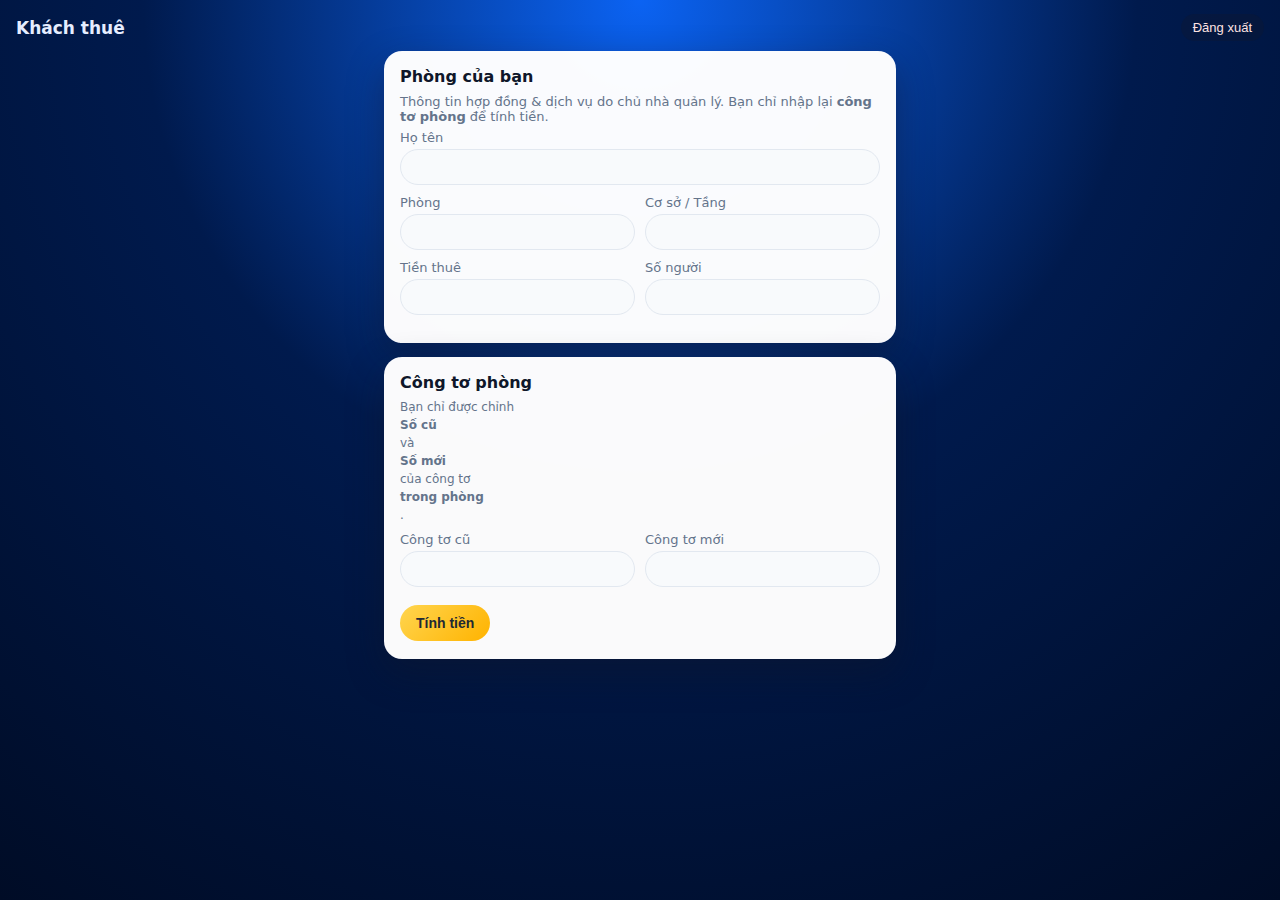
<file: guest.html>
<!doctype html>
<html lang="vi">
  <head>
    <meta charset="utf-8" />
    <meta
      name="viewport"
      content="width=device-width,initial-scale=1,maximum-scale=1"
    />
    <title>Nhà Của Khánh – Khách thuê</title>
    <link rel="stylesheet" href="styles.css" />
  </head>
  <body>
    <div class="app-shell">
      <header class="app-header">
        <div class="app-header-left">
          <span class="app-title" id="title">Khách thuê</span>
        </div>
        <button class="app-logout" id="logoutBtn">Đăng xuất</button>
      </header>

      <main class="app-main">
        <section class="panel">
          <div class="panel-title">Phòng của bạn</div>
          <div style="font-size: 13px; color: #64748b; margin-bottom: 6px">
            Thông tin hợp đồng & dịch vụ do chủ nhà quản lý. Bạn chỉ nhập lại
            <b>công tơ phòng</b> để tính tiền.
          </div>
          <div class="field">
            <label>Họ tên</label>
            <input id="gFullName" class="input" readonly />
          </div>
          <div class="grid-2">
            <div class="field">
              <label>Phòng</label>
              <input id="gRoom" class="input" readonly />
            </div>
            <div class="field">
              <label>Cơ sở / Tầng</label>
              <input id="gBaseFloor" class="input" readonly />
            </div>
          </div>
          <div class="grid-2">
            <div class="field">
              <label>Tiền thuê</label>
              <input id="gRent" class="input" readonly />
            </div>
            <div class="field">
              <label>Số người</label>
              <input id="gPeople" class="input" readonly />
            </div>
          </div>
        </section>

        <section class="panel">
          <div class="panel-title">Công tơ phòng</div>
          <div class="field" style="font-size: 12px; color: #64748b">
            Bạn chỉ được chỉnh <b>Số cũ</b> và <b>Số mới</b> của công tơ
            <b>trong phòng</b>.
          </div>
          <div class="grid-2">
            <div class="field">
              <label>Công tơ cũ</label>
              <input id="roomOld" class="input" type="number" />
            </div>
            <div class="field">
              <label>Công tơ mới</label>
              <input id="roomNew" class="input" type="number" />
            </div>
          </div>

          <button class="btn btn-primary" id="calcBtn" style="margin-top: 8px">
            Tính tiền
          </button>

          <div id="resultBox" class="result-box" style="display: none"></div>
        </section>
      </main>
    </div>

    <script type="module" src="guest.js"></script>
  </body>
</html>
</file>
<file: styles.css>
:root {
  --mb-blue: #003ea9;
  --mb-blue-light: #0b63f3;
  --mb-bg: radial-gradient(circle at top, #0b63f3 0, #001a4d 45%, #000c26 100%);
  --mb-yellow: #ffd54f;
  --mb-text: #0f172a;
  --mb-muted: #64748b;
  --radius-lg: 18px;
  --radius-xl: 26px;
  --shadow-card: 0 18px 45px rgba(0, 0, 0, 0.45);
}

*,
*::before,
*::after {
  box-sizing: border-box;
}

body {
  margin: 0;
  font-family: system-ui, -apple-system, BlinkMacSystemFont, "SF Pro Text",
    "Segoe UI", sans-serif;
  background: var(--mb-bg);
  min-height: 100vh;
  color: white;
}

/* Layout chung */

.full-center {
  min-height: 100vh;
  display: flex;
  align-items: center;
  justify-content: center;
  padding: 16px;
}

.card {
  width: 100%;
  max-width: 420px;
  background: rgba(255, 255, 255, 0.98);
  border-radius: var(--radius-xl);
  box-shadow: var(--shadow-card);
  padding: 24px 22px 26px;
  color: var(--mb-text);
}

.app-shell {
  min-height: 100vh;
  display: flex;
  flex-direction: column;
}

.app-header {
  display: flex;
  align-items: center;
  justify-content: space-between;
  padding: 14px 16px 10px;
  color: #e5edff;
  font-size: 15px;
}

.app-header-left {
  display: flex;
  align-items: center;
  gap: 10px;
}

.app-title {
  font-weight: 620;
  font-size: 17px;
}

.app-back {
  border: none;
  background: rgba(15, 23, 42, 0.3);
  border-radius: 999px;
  padding: 6px 10px;
  color: #e5edff;
  font-size: 13px;
}

.app-logout {
  border: none;
  background: rgba(15, 23, 42, 0.3);
  border-radius: 999px;
  padding: 6px 12px;
  color: #fee2e2;
  font-size: 13px;
}

.app-main {
  flex: 1;
  padding: 0 14px 20px;
}

/* Panel trắng */

.panel {
  background: rgba(255, 255, 255, 0.98);
  border-radius: var(--radius-lg);
  box-shadow: 0 14px 36px rgba(15, 23, 42, 0.45);
  padding: 16px 16px 18px;
  margin-bottom: 14px;
  color: var(--mb-text);
}

.panel-title {
  font-weight: 600;
  margin-bottom: 8px;
}

/* Field */

.field {
  display: flex;
  flex-direction: column;
  gap: 4px;
  margin-bottom: 10px;
}

.field label {
  font-size: 13px;
  color: var(--mb-muted);
}

.input,
.select {
  width: 100%;
  border-radius: 999px;
  border: 1px solid #e2e8f0;
  padding: 9px 13px;
  font-size: 14px;
  outline: none;
  background: #f8fafc;
}

.input:focus,
.select:focus {
  border-color: var(--mb-blue-light);
  box-shadow: 0 0 0 1px rgba(59, 130, 246, 0.4);
}

/* Buttons */

.btn {
  border-radius: 999px;
  border: none;
  padding: 10px 16px;
  font-size: 14px;
  font-weight: 600;
  cursor: pointer;
}

.btn-primary {
  background: linear-gradient(135deg, #ffd54f, #ffb300);
  color: #1f2933;
}

.btn-outline {
  background: transparent;
  border: 1px solid rgba(148, 163, 184, 0.7);
  color: #0f172a;
}

.btn-danger {
  background: #ef4444;
  color: white;
}

.btn-small {
  padding: 6px 10px;
  font-size: 12px;
}

/* List items */

.list {
  display: flex;
  flex-direction: column;
  gap: 8px;
}

.item-card {
  background: #ffffff;
  border-radius: 16px;
  padding: 9px 10px 9px;
  display: flex;
  align-items: center;
  justify-content: space-between;
  box-shadow: 0 10px 26px rgba(15, 23, 42, 0.35);
}

.item-main {
  display: flex;
  flex-direction: column;
  gap: 2px;
}

.item-title {
  font-size: 15px;
  font-weight: 600;
}

.item-sub {
  font-size: 12px;
  color: var(--mb-muted);
}

.item-actions {
  display: flex;
  gap: 6px;
}

.badge-role {
  font-size: 12px;
  padding: 4px 8px;
  border-radius: 999px;
  background: rgba(15, 23, 42, 0.3);
  color: #e5edff;
}

/* Grid */

.grid-2 {
  display: grid;
  grid-template-columns: repeat(2, minmax(0, 1fr));
  gap: 10px;
}

/* Tổng tiền */

.total-box {
  margin-top: 8px;
  padding: 10px 12px;
  border-radius: 16px;
  background: linear-gradient(135deg, #0b63f3, #003ea9);
  color: #f9fafb;
}

.total-line {
  display: flex;
  justify-content: space-between;
  font-size: 13px;
  margin-bottom: 4px;
}

/* Result đơn giản */

.result-box {
  margin-top: 10px;
  padding: 10px 12px;
  border-radius: 12px;
  background: #0f172a;
  color: #e5edff;
  font-size: 13px;
}

/* Responsive */

@media (min-width: 768px) {
  .app-main {
    max-width: 540px;
    margin: 0 auto 20px;
  }
  }
</file>
